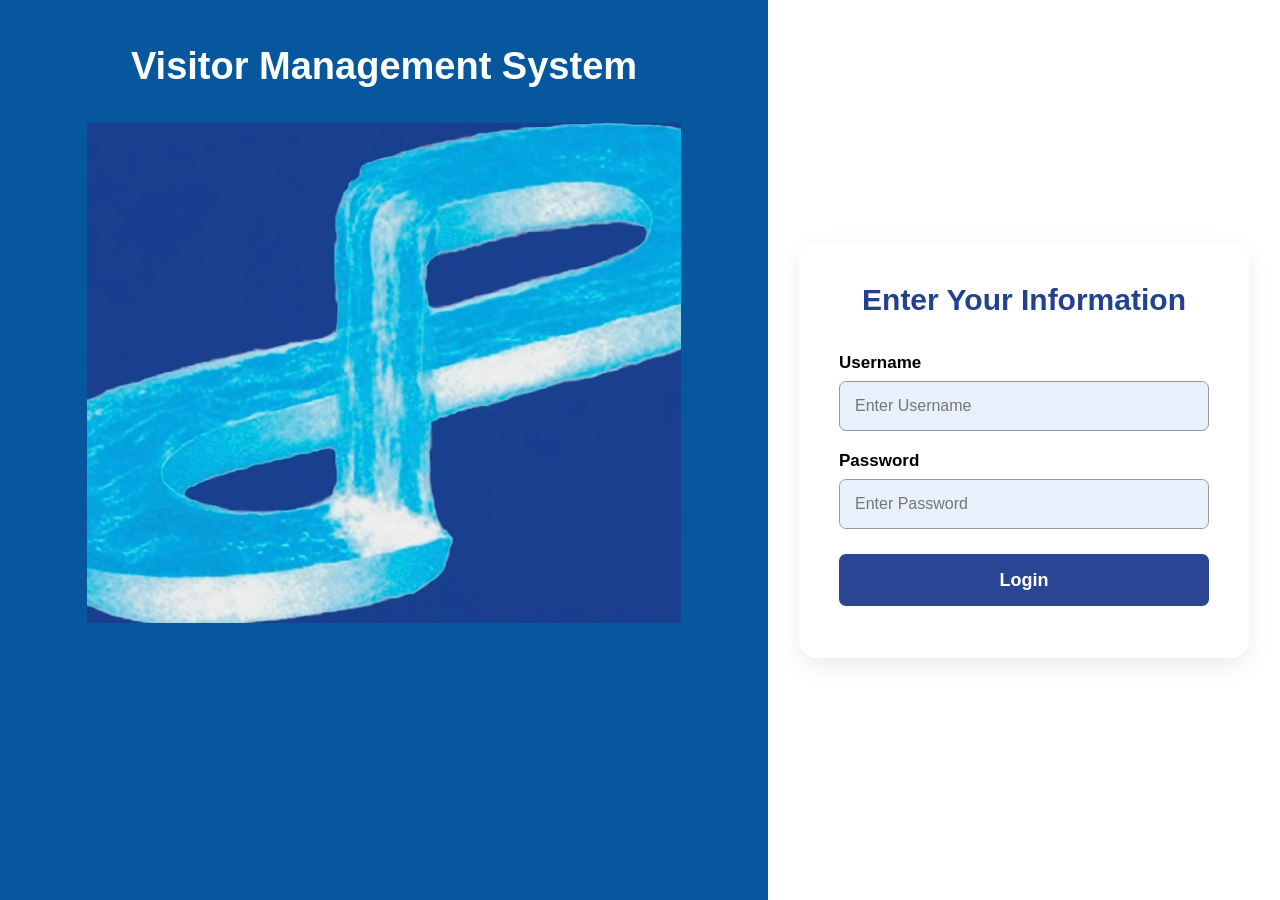
<file: index.html>
<!DOCTYPE html>
<html lang="en">

<head>

    <meta charset="UTF-8">

    <meta name="viewport" content="width=device-width, initial-scale=1.0">

    <title>VMS Login</title>

    <link rel="stylesheet" href="index.css">
   

</head>

<body>

<div class="container">

    <!-- Left Section -->
    <div class="left">

        <h1>Visitor Management System</h1>

        <img src="../images/IMG_E6766.JPG" alt="VMS Logo">
    
        </div>


    <!-- Right Section -->
    <div class="right">

        <div class="login-box">

            <h2>Enter Your Information</h2>


            <form id="loginForm">

                <label>Username</label>

                <input 
                    type="text"
                    id="username"
                    placeholder="Enter Username"
                    required
                >


                <label>Password</label>

                <input 
                    type="password"
                    id="password"
                    placeholder="Enter Password"
                    required
                >


                <button type="submit">
                    Login
                </button>


                <p id="loginMessage"></p>

            </form>

        </div>

    </div>

</div>

 <script src="index.js"></script>
</body>

</html>
</file>
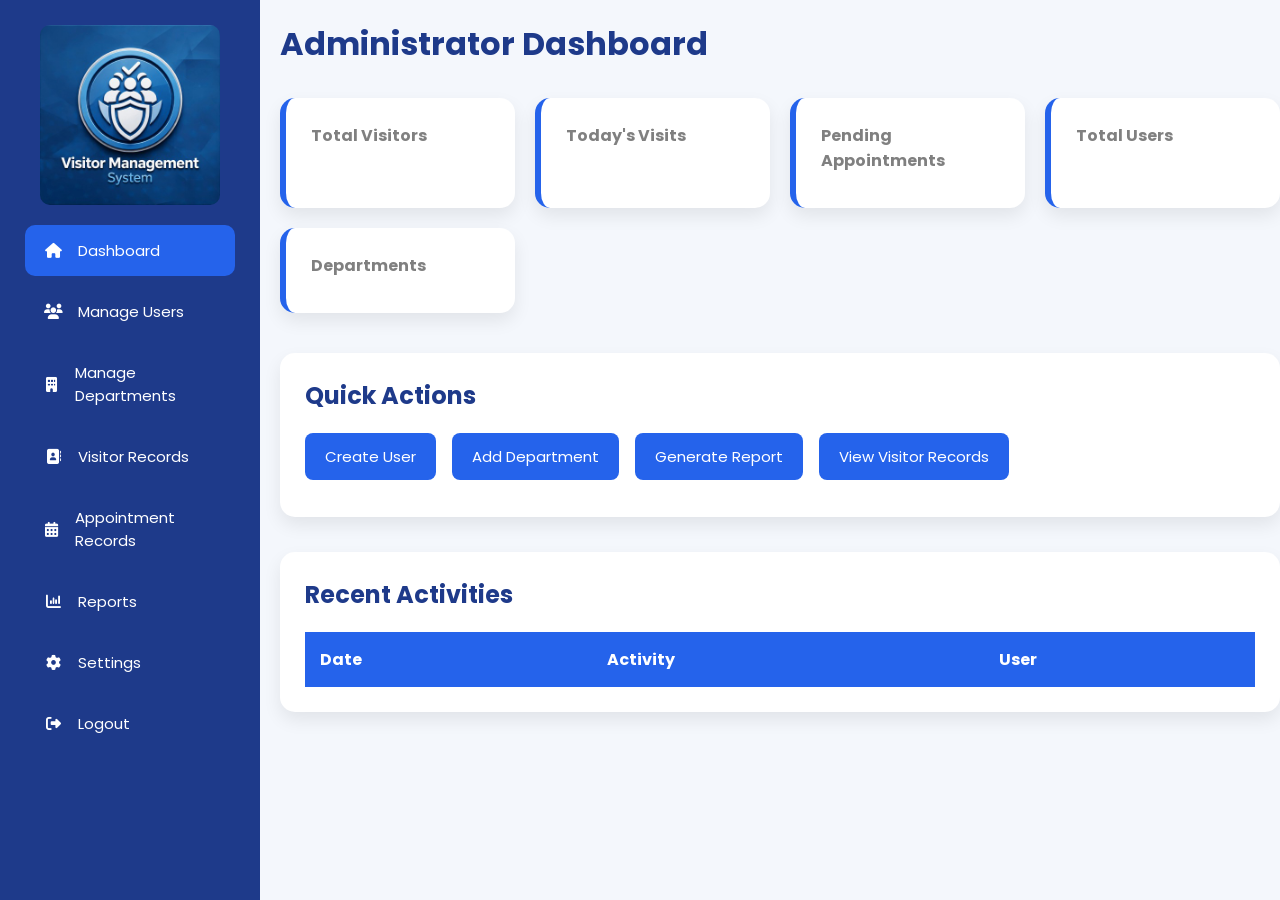
<file: admin.html>
<!DOCTYPE html>
<html lang="en">
<head>
    <meta charset="UTF-8">
    <meta name="viewport" content="width=device-width, initial-scale=1.0">
    <title>Administrator Dashboard</title>

    <link rel="stylesheet" href="admin.css">

    <link href="https://fonts.googleapis.com/css2?family=Poppins:wght@300;400;500;600;700&display=swap" rel="stylesheet">

    <link rel="stylesheet"
    href="https://cdnjs.cloudflare.com/ajax/libs/font-awesome/6.6.0/css/all.min.css">
</head>
<body>

<div class="container">

    <!-- Sidebar -->
    <aside class="sidebar">

        <div class="logo">
            <img src="109126.jpg" alt="VMS Logo">
        </div>

        <ul>

            <li class="active">
                <a href="#"><i class="fa-solid fa-house"></i> Dashboard</a>
            </li>

            <li>
                <a href="#"><i class="fa-solid fa-users"></i> Manage Users</a>
            </li>

            <li>
                <a href="#"><i class="fa-solid fa-building"></i> Manage Departments</a>
            </li>

            <li>
                <a href="#"><i class="fa-solid fa-address-book"></i> Visitor Records</a>
            </li>

            <li>
                <a href="#"><i class="fa-solid fa-calendar-days"></i> Appointment Records</a>
            </li>

            <li>
                <a href="#"><i class="fa-solid fa-chart-column"></i> Reports</a>
            </li>

            <li>
                <a href="#"><i class="fa-solid fa-gear"></i> Settings</a>
            </li>

            <li>
                <a href="login.html"><i class="fa-solid fa-right-from-bracket"></i> Logout</a>
            </li>

        </ul>

    </aside>

    <!-- Main Content -->
    <main class="content">

       <header>

            <h1>Administrator Dashboard</h1>

        </header>
        
        <!-- Cards -->

        <section class="cards">

            <div class="card">
                <h3>Total Visitors</h3>
                
            </div>

            <div class="card">
                <h3>Today's Visits</h3>
                
            </div>

            <div class="card">
                <h3>Pending Appointments</h3>
                
            </div>

            <div class="card">
                <h3>Total Users</h3>
                
            </div>

            <div class="card">
                <h3>Departments</h3>
                
            </div>

        </section>

        <!-- Quick Actions -->
        <section class="actions">

            <h2>Quick Actions</h2>

            <button>Create User</button>
            <button>Add Department</button>
            <button>Generate Report</button>
            <button>View Visitor Records</button>

        </section>

        <!-- Recent Activity -->
        <section class="table-section">

            <h2>Recent Activities</h2>

            <table>

                <thead>

                    <tr>
                        <th>Date</th>
                        <th>Activity</th>
                        <th>User</th>
                    </tr>

                </thead>

                

            </table>

        </section>

    </main>

</div>

</body>
</html>
</file>
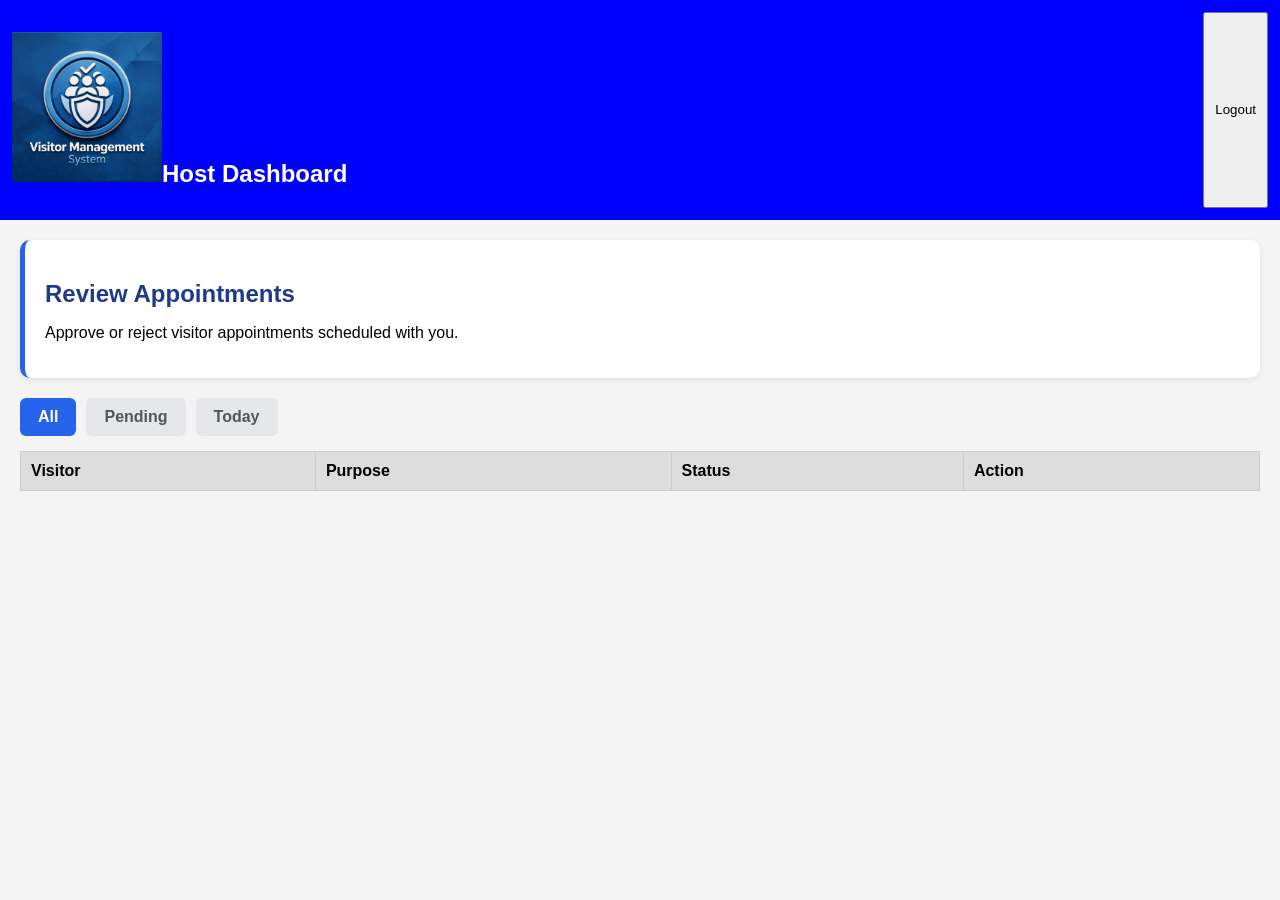
<file: Host.html>
<!DOCTYPE html>
<html lang="en">
<head>
    <meta charset="UTF-8">
    <meta name="viewport" content="width=device-width, initial-scale=1.0">
    <title>Host Dashboard</title>
    <link rel="stylesheet" href="Host.css">
</head>
<body>
    <header>
    <h2><img src="109126.jpg" alt="Visitor Logo" width="150" height="150">Host Dashboard</h2>
    <button onclick="logout(Login.html)">Logout</button>
</header>

<div class="container">
   <div class="welcome-card">
    <h2>Review Appointments</h2>
    <p>Approve or reject visitor appointments scheduled with you.</p>
   </div> 

   <div class="tabs">
            <div class="tab active" onclick="filterTable('all')">All</div>
            <div class="tab" onclick="filterTable('pending')">Pending</div>
            <div class="tab" onclick="filterTable('today')">Today</div>
        </div>

<table id="table">
<tr>
    <th>Visitor</th>
    <th>Purpose</th>
    <th>Status</th>
    <th>Action</th>
</tr>


</table>

</div>
</body>
</html>
</file>
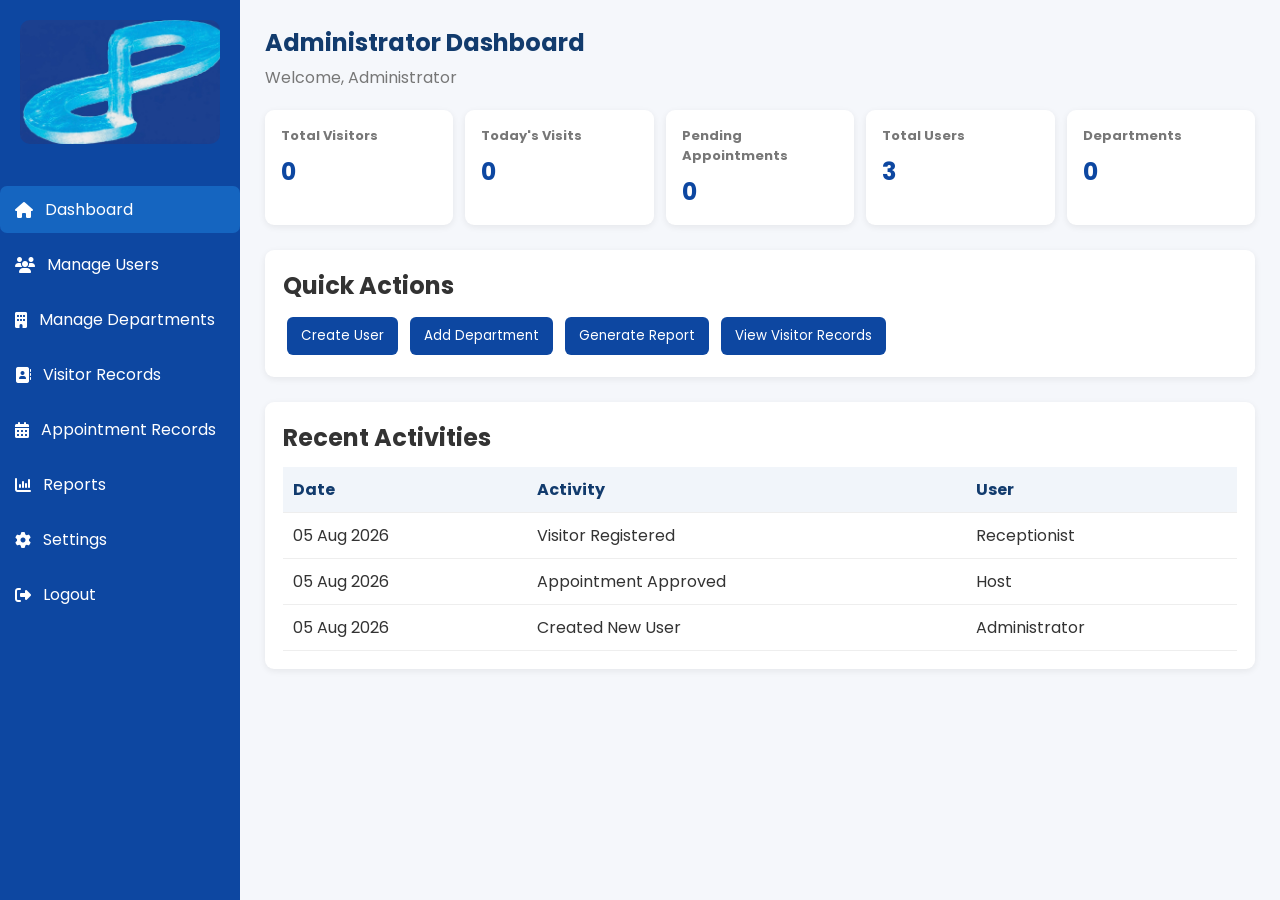
<file: html/admin.html>
<!DOCTYPE html>
<html lang="en">
<head>
    <meta charset="UTF-8">
    <meta name="viewport" content="width=device-width, initial-scale=1.0">
    <title>Administrator Dashboard</title>

    <link rel="stylesheet" href="../css/admin.css">
    <link href="https://fonts.googleapis.com/css2?family=Poppins:wght@300;400;500;600;700&display=swap" rel="stylesheet">
    <link rel="stylesheet" href="https://cdnjs.cloudflare.com/ajax/libs/font-awesome/6.6.0/css/all.min.css">
</head>

<body>

<div class="container">

    <aside class="sidebar">
        <div class="logo">
            <img src="../images/IMG_E6766.JPG" alt="VMS Logo" width="200px" height="150">
        </div>

        <ul>
            <li class="active"><a href="#" id="dashboardLink"><i class="fa-solid fa-house"></i>Dashboard</a></li>
            <li><a href="#" id="manageUsersLink"><i class="fa-solid fa-users"></i>Manage Users</a></li>
            <li><a href="#" id="manageDepartmentsLink"><i class="fa-solid fa-building"></i>Manage Departments</a></li>
            <li><a href="#" id="visitorRecordsLink"><i class="fa-solid fa-address-book"></i>Visitor Records</a></li>
            <li><a href="#" id="appointmentRecordsLink"><i class="fa-solid fa-calendar-days"></i>Appointment Records</a></li>
            <li><a href="#" id="reportsLink"><i class="fa-solid fa-chart-column"></i>Reports</a></li>
            <li><a href="#" id="settingsLink"><i class="fa-solid fa-gear"></i>Settings</a></li>
            <li><a href="../index.html" id="logoutLink"><i class="fa-solid fa-right-from-bracket"></i>Logout</a></li>
        </ul>
    </aside>

    <main class="content">

        <!-- Dashboard -->
        <section id="dashboardSection">
            <header>
                <h1>Administrator Dashboard</h1>
                <p>Welcome, Administrator</p>
            </header>

            <section class="cards">
                <div class="card"><h3>Total Visitors</h3><h2 id="totalVisitors">0</h2></div>
                <div class="card"><h3>Today's Visits</h3><h2 id="todayVisits">0</h2></div>
                <div class="card"><h3>Pending Appointments</h3><h2 id="pendingAppointments">0</h2></div>
                <div class="card"><h3>Total Users</h3><h2 id="totalUsers">0</h2></div>
                <div class="card"><h3>Departments</h3><h2 id="totalDepartments">0</h2></div>
            </section>

            <section class="actions">
                <h2>Quick Actions</h2>
                <button id="createUserBtn">Create User</button>
                <button id="addDepartmentBtn">Add Department</button>
                <button id="generateReportBtn">Generate Report</button>
                <button id="viewVisitorsBtn">View Visitor Records</button>
            </section>

            <section class="table-section">
                <h2>Recent Activities</h2>
                <table>
                    <thead>
                        <tr><th>Date</th><th>Activity</th><th>User</th></tr>
                    </thead>
                    <tbody id="activityTableBody">
                        <tr><td>05 Aug 2026</td><td>Visitor Registered</td><td>Receptionist</td></tr>
                        <tr><td>05 Aug 2026</td><td>Appointment Approved</td><td>Host</td></tr>
                        <tr><td>05 Aug 2026</td><td>Created New User</td><td>Administrator</td></tr>
                    </tbody>
                </table>
            </section>
        </section>

        
        <!-- Manage Users -->
<section id="manageUsersSection" class="page-section">

    <div class="page-header">
        <div>
            <h1>Manage Users</h1>
            <p>Create and manage system users.</p>
        </div>

        <button id="addUserBtn">
            <i class="fa-solid fa-user-plus"></i>
            Add User
        </button>
    </div>


    <!-- Create User Form -->
    <div id="userFormBox" class="form-box" style="display: none;">

        <h2>Create New User</h2>
        <p>Enter the user's information below.</p>

        <form id="userForm">

            <div class="form-row">

                <div class="form-group">
                    <label for="fullName">Full Name</label>
                    <input
                        type="text"
                        id="fullName"
                        placeholder="Enter full name"
                        required
                    >
                </div>

                <div class="form-group">
                    <label for="username">Username</label>
                    <input
                        type="text"
                        id="username"
                        placeholder="Enter username"
                        required
                    >
                </div>

            </div>


            <div class="form-row">

                <div class="form-group">
                    <label for="password">Password</label>
                    <input
                        type="password"
                        id="password"
                        placeholder="Enter password"
                        required
                    >
                </div>


                <div class="form-group">
                    <label for="role">Role</label>

                    <select id="role" required>
                        <option value="">Select role</option>
                        <option value="Administrator">Administrator</option>
                        <option value="Receptionist">Receptionist</option>
                        <option value="Host">Host</option>
                    </select>

                </div>

            </div>


            <div class="form-row">

                <div class="form-group">

                    <label for="department">
                        Department
                    </label>

                    <select id="department" required>

                        <option value="">
                            Select department
                        </option>

                    </select>

                </div>

            </div>


            <div class="form-buttons">

                <button type="submit" id="saveUserBtn">
                    <i class="fa-solid fa-check"></i>
                    Create User
                </button>

                <button type="button" id="cancelUserBtn">
                    Cancel
                </button>

            </div>

        </form>

    </div>


    <!-- Search Users -->
    <div class="search-box">

        <input
            type="text"
            id="userSearch"
            placeholder="Search users..."
        >

    </div>


    <!-- Users Table -->
    <div class="table-container">

        <table>

            <thead>

                <tr>
                    <th>Full Name</th>
                    <th>Username</th>
                    <th>Role</th>
                    <th>Department</th>
                    <th>Actions</th>
                </tr>

            </thead>

            <tbody id="userTableBody"></tbody>

        </table>

    </div>

</section>

        <!-- Manage Departments -->
        <section id="manageDepartmentsSection" class="page-section">
            <div class="page-header">
                <div>
                    <h1>Manage Departments</h1>
                    <p>Create and manage departments.</p>
                </div>
                <button id="newDepartmentBtn">Add Department</button>
            </div>

            <div class="search-box">
                <input type="text" id="departmentSearch" placeholder="Search departments...">
            </div>

            <div class="table-container">
                <table>
                    <thead>
                        <tr><th>Department</th><th>Actions</th></tr>
                    </thead>
                    <tbody id="departmentTableBody"></tbody>
                </table>
            </div>
        </section>

        <!-- Visitor Records -->
        <section id="visitorRecordsSection" class="page-section">
            <h1>Visitor Records</h1>
            <p>View registered visitors.</p>

            <div class="search-box">
                <input type="text" id="visitorSearch" placeholder="Search visitor...">
            </div>

            <div class="table-container">
                <table>
                    <thead>
                        <tr><th>Name</th><th>Phone</th><th>Email</th><th>Gender</th><th>Date</th><th>Status</th></tr>
                    </thead>
                    <tbody id="visitorTableBody"></tbody>
                </table>
            </div>
        </section>

        <!-- Appointment Records -->
        <section id="appointmentRecordsSection" class="page-section">
            <h1>Appointment Records</h1>
            <p>View visitor appointments.</p>

            <div class="search-box">
                <input type="text" id="appointmentSearch" placeholder="Search appointments...">
            </div>

            <div class="table-container">
                <table>
                    <thead>
                        <tr><th>Visitor</th><th>Host</th><th>Purpose</th><th>Date</th><th>Time</th><th>Status</th></tr>
                    </thead>
                    <tbody id="appointmentTableBody"></tbody>
                </table>
            </div>
        </section>

        <!-- Reports  section-->
        <section id="reportsSection" class="page-section">
            <h1>Reports</h1>
            <p>Generate system reports.</p>

            <div class="report-cards">
                <div class="report-card">
                    <h3>Visitor Report</h3>
                    <p>Generate visitor report.</p>
                    <button id="visitorReportBtn">Generate</button>
                </div>

                <div class="report-card">
                    <h3>Appointment Report</h3>
                    <p>Generate appointment report.</p>
                    <button id="appointmentReportBtn">Generate</button>
                </div>

                <div class="report-card">
                    <h3>User Report</h3>
                    <p>Generate user report.</p>
                    <button id="userReportBtn">Generate</button>
                </div>
            </div>
        </section>

        <!-- Settings part -->
        <section id="settingsSection" class="page-section">
            <h1>Settings</h1>
            <p>Manage system settings.</p>

            <div class="settings-box">
                <label>System Name</label>
                <input type="text" id="systemName" value="Visitor Management System">

                <label>Administrator Name</label>
                <input type="text" id="adminName" value="Administrator">

                <button id="saveSettingsBtn">Save Settings</button>
            </div>
        </section>

    </main>
</div>

<script src="../java script/admin.js"></script>

</body>
</html>
</file>
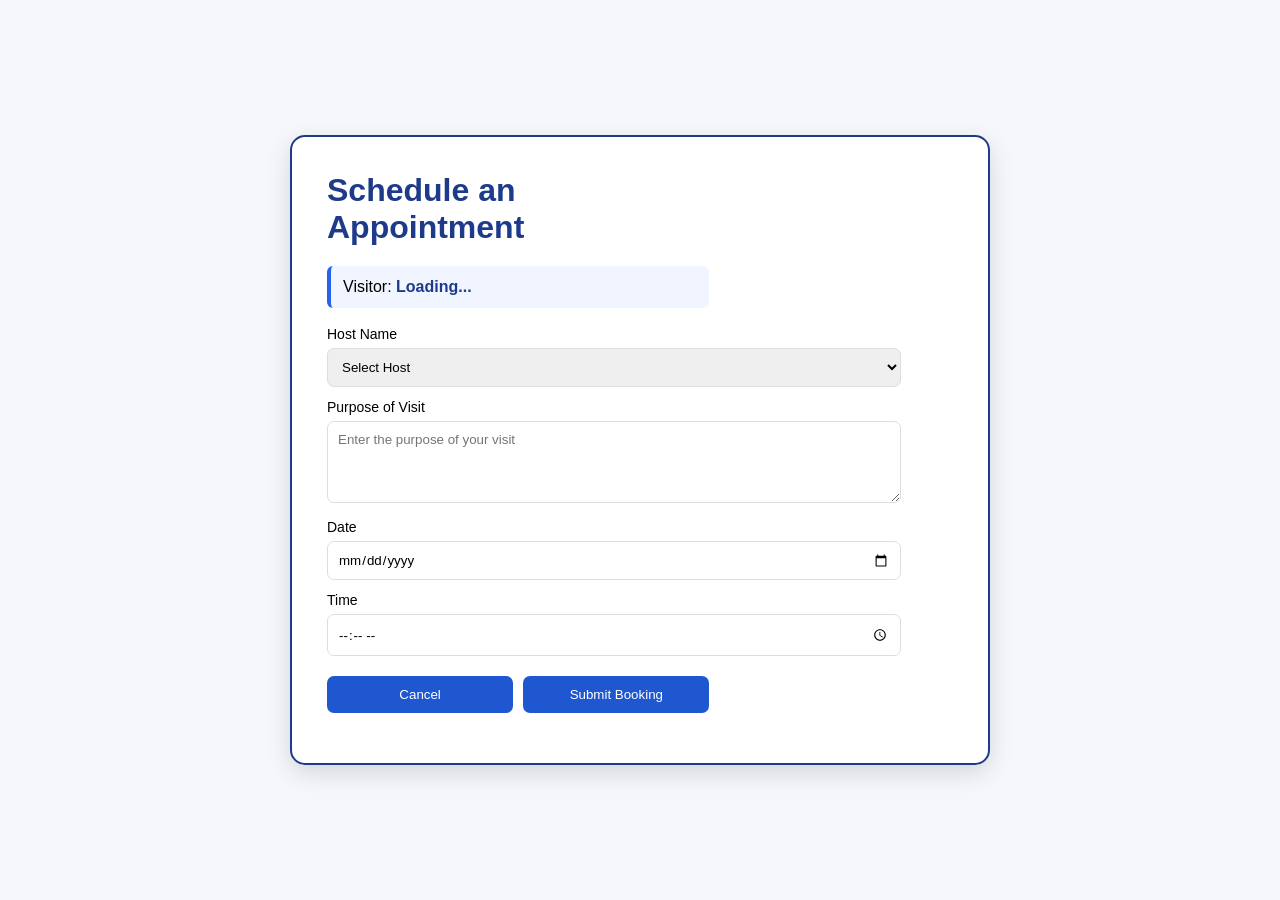
<file: html/appointment booking.html>
<!DOCTYPE html>
<html lang="en">

<head>
    <meta charset="UTF-8">
    <meta name="viewport" content="width=device-width, initial-scale=1.0">

    <title>Appointment Booking Form</title>

    <link rel="stylesheet" href="../css/Booking.Css">
</head>

<body>

<div class="appointment-form">



    <!-- righ side -->
    <div class="form">

        <h1>Schedule an Appointment</h1>

        <!-- visitors information-->
        <div id="visitorInfo">
            <p>
                Visitor:
                <strong id="visitorName">Loading...</strong>
            </p>
        </div>


        <form id="appointmentForm">

            <!-- HOST -->
            <label for="host">Host Name</label>

            <select id="host" required>

                <option value="">
                    Select Host
                </option>

            </select>


            <!--purpose--> 
            <label for="purpose">
                Purpose of Visit
            </label>

            <textarea
                id="purpose"
                placeholder="Enter the purpose of your visit"
                rows="4"
                required
            ></textarea>


            <!-- date -->
            <label for="appointmentDate">
                Date
            </label>

            <input
                type="date"
                id="appointmentDate"
                required
            >


            <!-- time -->
            <label for="appointmentTime">
                Time
            </label>

            <input
                type="time"
                id="appointmentTime"
                required>
            

            <!-- buttons-->
            <div class="buttons">

                <button type="button" id="cancel">
                    Cancel
                </button>

                <button type="submit" id="submit">
                    Submit Booking
                </button>

            </div>

        </form>


        <p id="message"></p>

    </div>

</div>

</body>
</html>
</file>
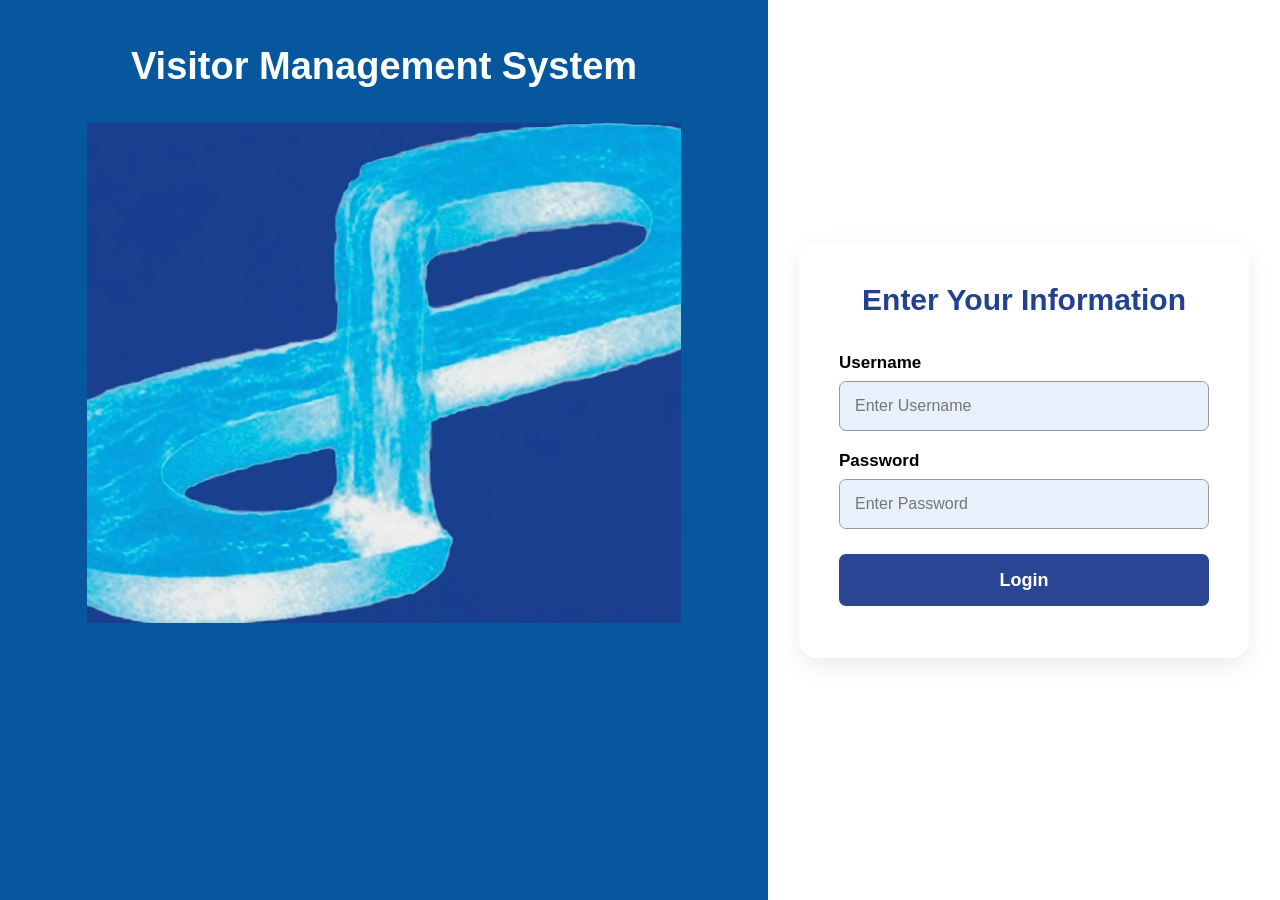
<file: html/Host.html>
<!DOCTYPE html>
<html lang="en">

<head>
    <meta charset="UTF-8">
    <meta name="viewport" content="width=device-width, initial-scale=1.0">

    <title>Host Dashboard</title>

    <link rel="stylesheet" href="../css/Host.css">
</head>

<body>

<div class="dashboard">

    <!-- ================= SIDEBAR ================= -->
    <aside class="sidebar">

        <div class="logo">
            <img
                src="../images/IMG_E6766.JPG"
                alt="VMS Logo"
            >
        </div>

        <nav>

            <button onclick="showSection('all')">
                Dashboard
            </button>

            <button onclick="showSection('pending')">
                Pending Appointments
            </button>

            <button onclick="showSection('approved')">
                Approved Appointments
            </button>

            <button onclick="showSection('rescheduled')">
                Rescheduled Appointments
            </button>

            <button onclick="showSection('current')">
                Current Visitors
            </button>

            <button onclick="showSection('completed')">
                Completed Visits
            </button>

        </nav>

        <button class="logout" onclick="logout()">
            Logout
        </button>

    </aside>


    <!-- ================= MAIN CONTENT ================= -->
    <main class="main">

        <!-- HEADER -->
        <header class="topbar">

            <div>
                <h1>Host Dashboard</h1>

                <p>
                    View and manage your visitor appointments.
                </p>
            </div>

        </header>


        <!-- ================= CARDS ================= -->
        <section class="cards">

            <div class="card">
                <h3>Pending</h3>
                <p id="pendingCount">0</p>
            </div>

            <div class="card">
                <h3>Approved</h3>
                <p id="approvedCount">0</p>
            </div>

            <div class="card">
                <h3>Current Visitors</h3>
                <p id="currentCount">0</p>
            </div>

            <div class="card">
                <h3>Completed</h3>
                <p id="completedCount">0</p>
            </div>

        </section>


        <!-- ================= APPOINTMENT TABLE ================= -->

        <section class="appointment-section">

            <div class="section-header">

                <h2 id="tableTitle">
                    All Appointments
                </h2>

            </div>


            <div class="table-container">

                <table class="appointment-table">

                    <thead>

                        <tr>

                            <th>Visitor</th>

                            <th>Purpose</th>

                            <th>Date</th>

                            <th>Time</th>

                            <th>Status</th>

                            <th>Action</th>

                        </tr>

                    </thead>


                    <tbody id="appointmentTableBody">

                        <!-- JavaScript loads appointments here -->

                    </tbody>

                </table>

            </div>


            <p
                id="noAppointments"
                class="no-appointments"
            >
                No appointments found.
            </p>

        </section>

    </main>

</div>


<script src="../java script/host.js"></script>

</body>

</html>
</file>
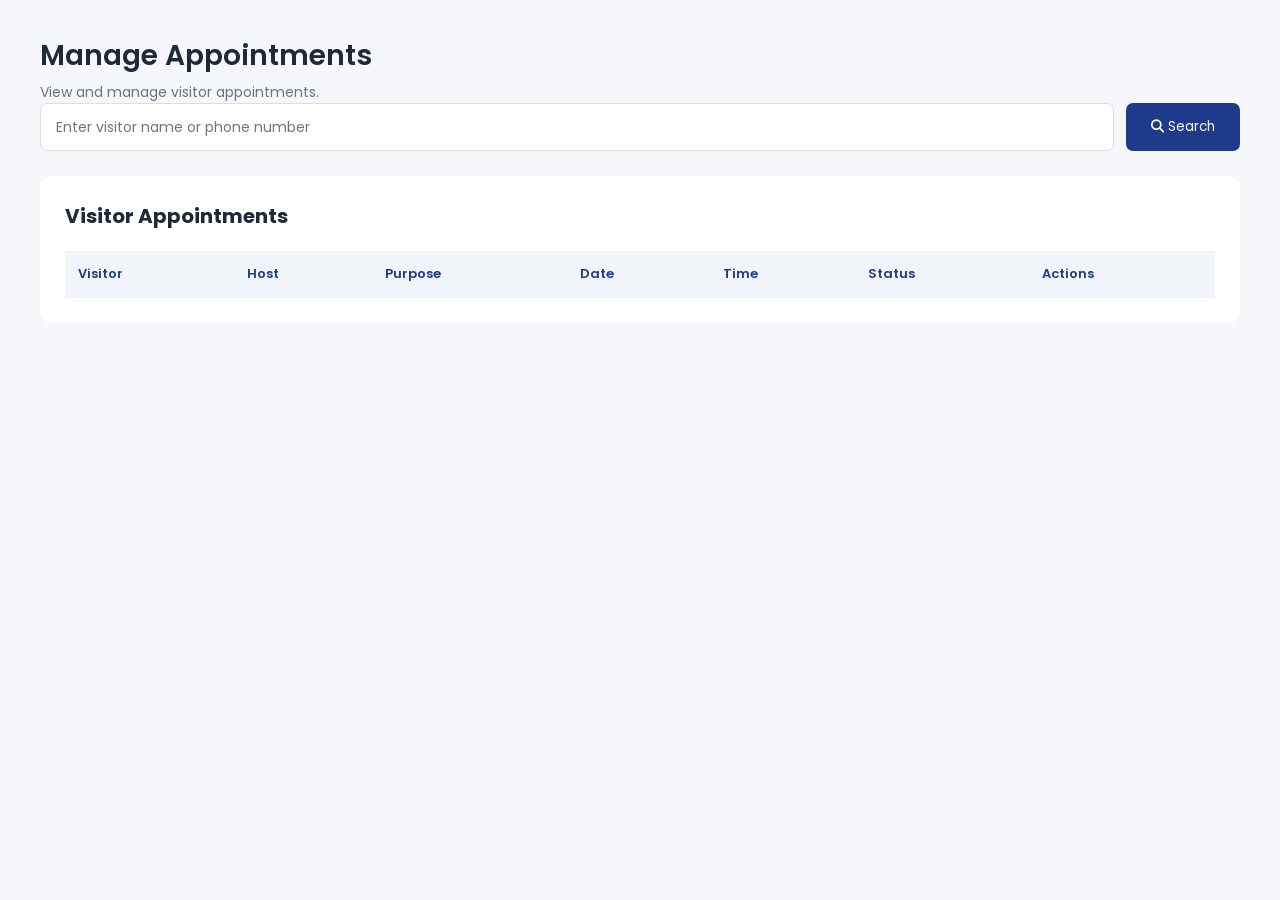
<file: html/manage appointment.html>
<!DOCTYPE html>
<html lang="en">

<head>
    <meta charset="UTF-8">
    <meta name="viewport" content="width=device-width, initial-scale=1.0">

    <title>Manage Appointments</title>

    
    <link rel="stylesheet" href="https://fonts.googleapis.com/css2?family=Poppins:wght@300;400;500;600&display=swap">
    <link rel="stylesheet" href="https://cdnjs.cloudflare.com/ajax/libs/font-awesome/6.6.0/css/all.min.css">
    <link rel="stylesheet" href="../css/manage appointment.css">
    
</head>


<body>

    <main class="content">

        <!-- header-->
        <header class="page-header">

            <h1>Manage Appointments</h1>

            <p>
                View and manage visitor appointments.
            </p>

            <!-- search bar-->
            <div class="search-box">

                <input
                    type="text"
                    id="appointmentSearch"
                    placeholder="Enter visitor name or phone number">
                
                <button id="searchBtn">
                    <i class="fa-solid fa-magnifying-glass"></i>
                    Search
                </button>
            </div>

        </header>


        <!-- appointment section -->
        <section class="appointment-section">

            <h2>Visitor Appointments</h2>

            <div class="table-container">

                <table>

                    <thead>
                        <tr>
                            <th>Visitor</th>
                            <th>Host</th>
                            <th>Purpose</th>
                            <th>Date</th>
                            <th>Time</th>
                            <th>Status</th>
                            <th>Actions</th>
                        </tr>
                    </thead>

                    <tbody id="appointmentTableBody">
                        
                    </tbody>

                </table>

            </div>


            <!--feedback massage--->
            <p id="noAppointments" class="no-appointments">
                No appointments found.
            </p>

        </section>

    </main>

    <script src="../java script/manage appointment.js"></script>

</body>

</html>
</file>
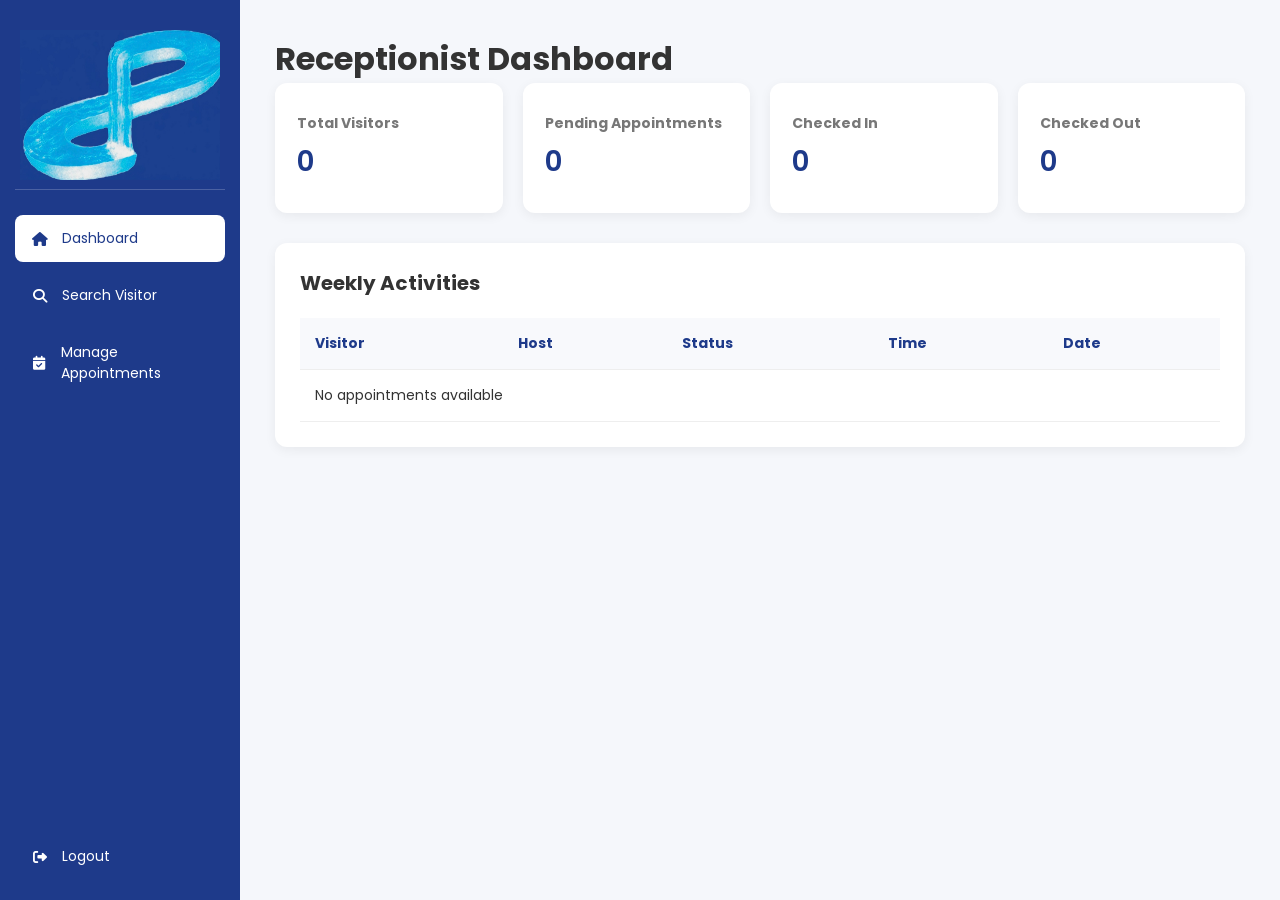
<file: html/receptionist.html>
<!DOCTYPE html>
<html lang="en">

<head>
    <meta charset="UTF-8">
    <meta name="viewport" content="width=device-width, initial-scale=1.0">

    <title>Receptionist Dashboard</title>

    <link href="https://fonts.googleapis.com/css2?family=Poppins:wght@300;400;500;600&display=swap" rel="stylesheet">

    <link rel="stylesheet"
          href="https://cdnjs.cloudflare.com/ajax/libs/font-awesome/6.6.0/css/all.min.css">

    <link rel="stylesheet" href="../css/receptionist.css">
</head>

<body>



<!-- sidebar -->
<aside class="sidebar">

    <div class="logo">
       <img src="../images/IMG_E6766.JPG" alt="vms logo" width="200px" height="150px">
    </div>

    <nav class="sidebar-nav">

        <div class="nav-btn active" onclick="loadPage()"><i class="fa-solid fa-house"></i><span>Dashboard</span>
        </div>

        <div class="nav-btn"onclick="loadPage('search.html', this)"><i class="fa-solid fa-magnifying-glass"></i><span>Search Visitor</span>
        </div>

        <div class="nav-btn"onclick="loadPage('manage appointment.html', this)"><i class="fa-solid fa-calendar-check"></i><span>Manage Appointments</span>
        </div>

    </nav>

    <button class="logout-btn" onclick="logout()"><i class="fa-solid fa-right-from-bracket"></i><span>Logout</span>
    </button>

</aside>

    <!-- main content-->

    <main class="main-content">
        <div id="pageContent">

        

         <h1>Receptionist Dashboard</h1>


        <!-- cards-->

        <div class="stats-container">

            <div class="stat-card">
                <div>
                    <h3>Total Visitors</h3>
                    <p id="totalVisitors">0</p>
                </div>
            </div>


            <div class="stat-card">
                <div>
                    <h3>Pending Appointments</h3>
                    <p id="pendingAppointments">0</p>
                </div>
            </div>


            <div class="stat-card">
                <div>
                    <h3>Checked In</h3>
                    <p id="checkedIn">0</p>
                </div>
            </div>


            <div class="stat-card">
                <div>
                    <h3>Checked Out</h3>
                    <p id="checkedOut">0</p>
                </div>

            </div>

        </div>


        <!-- weekly activities-->

        <section class="activities">

            <h2>Weekly Activities</h2>

            <div class="table-container">

                <table>

                    <thead>
                        <tr>
                            <th>Visitor</th>
                            <th>Host</th>
                            <th>Status</th>
                            <th>Time</th>
                            <th>Date</th>
                        </tr>
                    </thead>

                    <tbody id="activityTable">

                        <tr>
                            <td colspan="5">
                                No activities available
                            </td>
                        </tr>

                    </tbody>

                </table>

            </div>

        </section> 
        </div>
    </main>


    
  <script src="../java script/receptionist.js"></script>
<script src="../java script/search.js"></script>
<script src="../java script/registration.js"></script>
<script src="../java script/booking.js"></script>
<script src="../java script/manage appointment.js"></script>


</body>
</html>
</file>
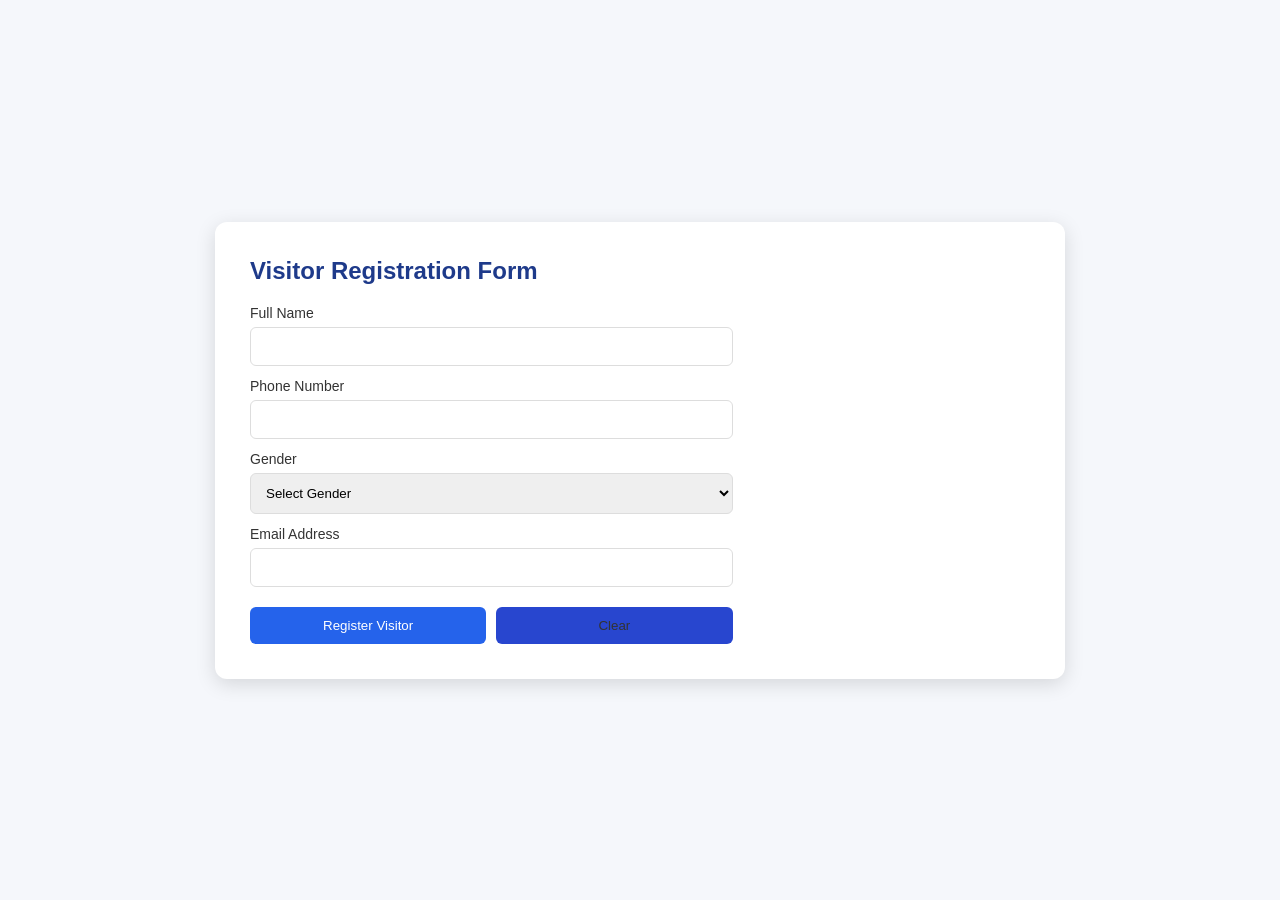
<file: html/Registration.html>
<!DOCTYPE html>
<html lang="en">

<head>
    <meta charset="UTF-8">
    <meta http-equiv="X-UA-Compatible" content="IE=edge">
    <meta name="viewport" content="width=device-width, initial-scale=1.0">

    <title>Visitor Registration</title>

    <link rel="stylesheet" href="../css/Reg.css">
</head>

<body>

    <div class="main-container">

    


        <!-- RIGHT SIDE -->
        <div class="right-side">

            <form id="VisitorForm">

                <h2>Visitor Registration Form</h2>

                <label for="fullname">
                    Full Name
                </label>

                <input
                    type="text"
                    id="fullname"
                    name="fullname"
                    required
                >


                <label for="phone">
                    Phone Number
                </label>

                <input
                    type="text"
                    id="phone"
                    name="phone"
                    required
                >


                <label for="gender">
                    Gender
                </label>

                <select
                    id="gender"
                    name="gender"
                    required
                >
                    <option value="">
                        Select Gender
                    </option>

                    <option value="Male">
                        Male
                    </option>

                    <option value="Female">
                        Female
                    </option>

                    <option value="Other">
                        Other
                    </option>
                </select>


                <label for="email">
                    Email Address
                </label>

                <input
                    type="email"
                    id="email"
                    name="email"
                    required
                >


                <div class="buttons">

                    <button type="submit">
                        Register Visitor
                    </button>

                    <button type="reset">
                        Clear
                    </button>

                </div>

            </form>

        </div>

    </div>

    <script src="../java script/registration.js"></script>

</body>

</html>
</file>
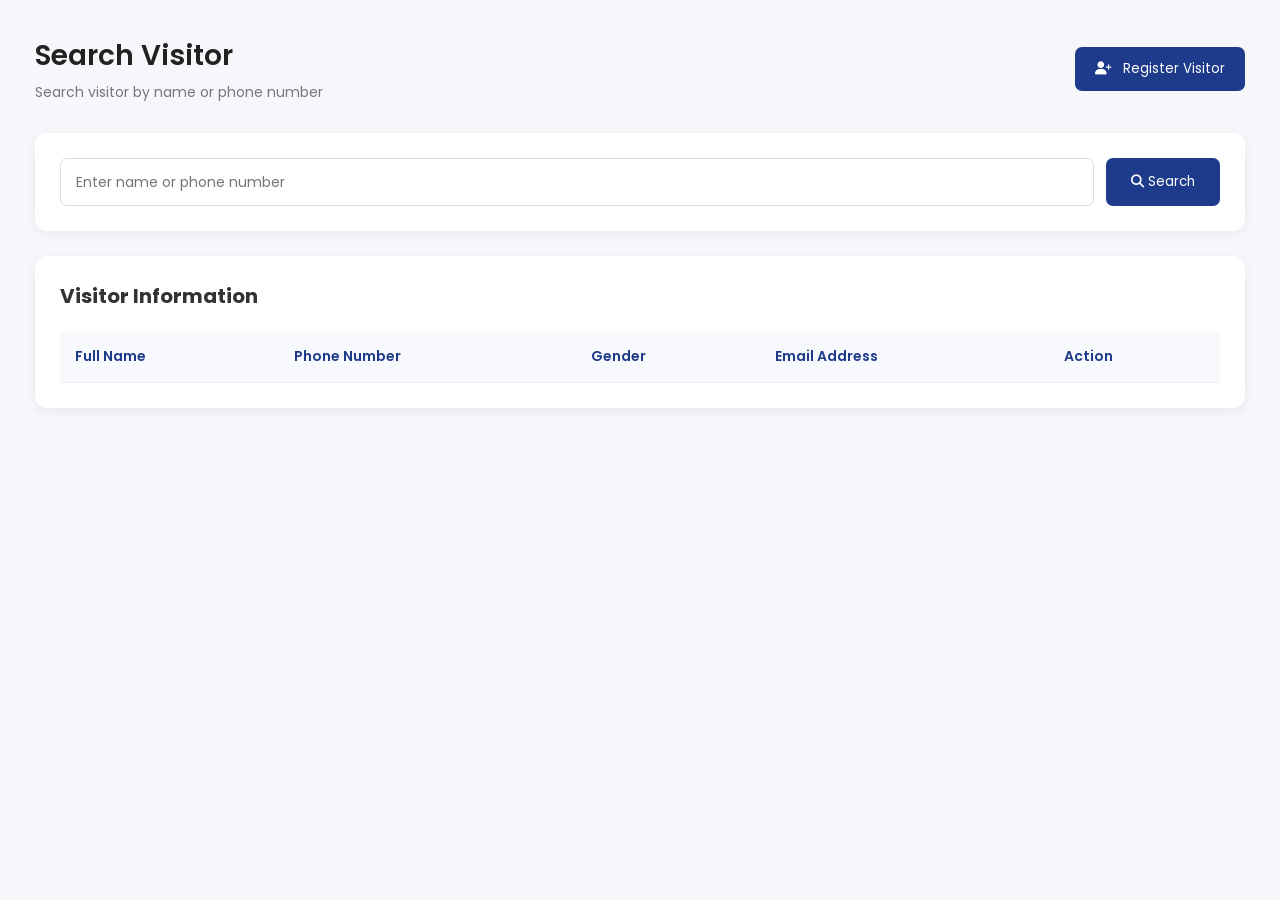
<file: html/search.html>
<!DOCTYPE html>
<html lang="en">
<head>
    <meta charset="UTF-8">
    <meta name="viewport" content="width=device-width, initial-scale=1.0">

    <title>Search Visitor</title>


    <link href="https://fonts.googleapis.com/css2?family=Poppins:wght@300;400;500;600&display=swap" rel="stylesheet">


    <link rel="stylesheet"
          href="https://cdnjs.cloudflare.com/ajax/libs/font-awesome/6.6.0/css/all.min.css">

    <link rel="stylesheet" href="../css/search.css">
</head>

<body>

    <main class="search-page">

        <!-- page header -->
        <div class="page-header">

            <div>
                <h1>Search Visitor</h1>
                <p>Search visitor by name or phone number</p>
            </div>

            <button type="button" class="register-btn" onclick="loadPage('Registration.html', null)">
                <i class="fa-solid fa-user-plus"></i>
                Register Visitor
            </button>

        </div>


        <!--search  -->
        <section class="search-section">

            <div class="search-box">

                <input
                    type="text"
                    id="visitorSearch"
                    placeholder="Enter name or phone number">
                

                <button id="searchBtn">
                    <i class="fa-solid fa-magnifying-glass"></i>
                    Search
                </button>

            </div>

        </section>


        <!-- visitor information -->
        <section class="visitor-section">

            <h2>Visitor Information</h2>

            <div class="table-container">

                <table>

                    <thead>
                        <tr>
                            <th>Full Name</th>
                            <th>Phone Number</th>
                            <th>Gender</th>
                            <th>Email Address</th>
                            <th>Action</th>
                        </tr>
                    </thead>

                    <tbody id="visitorTable">

                    </tbody>

                </table>

            </div>

            <div id="noResult" class="no-result">
                No visitor found.
            </div>

        </section>

    </main>

    

</body>
</html>
</file>
<file: index.css>
* {
    margin: 0;
    padding: 0;
    box-sizing: border-box;
}

body {
    font-family: Arial, sans-serif;
    background: white;
}

.container {
    display: flex;
    width: 100%;
    min-height: 100vh;
}

/* LEFT SIDE */
.left {
    width: 60%;
    background: #07579f;
    display: flex;
    flex-direction: column;
    align-items: center;
    padding: 45px 35px;
}

.left h1 {
    color: white;
    font-size: 38px;
    margin-bottom: 35px;
    text-align: center;
}

.left img {
    width: 85%;
    height: 500px;
    object-fit: cover;
}


/* RIGHT SIDE */
.right {
    width: 40%;
    display: flex;
    justify-content: center;
    align-items: center;
    padding: 30px;
}

.login-box {
    width: 100%;
    max-width: 450px;
    padding: 40px;
    border-radius: 18px;
    background: white;
    box-shadow: 0 8px 25px rgba(0, 0, 0, 0.08);
}

.login-box h2 {
    color: #23428d;
    font-size: 30px;
    text-align: center;
    line-height: 1.2;
    margin-bottom: 35px;
}


/* FORM */
#loginForm {
    display: flex;
    flex-direction: column;
}

#loginForm label {
    font-size: 17px;
    font-weight: 600;
    margin-bottom: 8px;
}

#loginForm input {
    height: 50px;
    padding: 0 15px;
    margin-bottom: 20px;

    font-size: 16px;

    background: #e8f0fc;
    border: 1px solid #999;
    border-radius: 7px;
    outline: none;
}

#loginForm input:focus {
    border-color: #294594;
}


/* BUTTON */
#loginForm button {
    height: 52px;
    margin-top: 5px;

    background: #294594;
    color: white;

    border: none;
    border-radius: 7px;

    font-size: 18px;
    font-weight: 600;

    cursor: pointer;
}

#loginForm button:hover {
    background: #1d367c;
}


/* MESSAGE */
#loginMessage {
    text-align: center;
    margin-top: 12px;
}


/* RESPONSIVE */
@media (max-width: 900px) {

    .container {
        flex-direction: column;
    }

    .left,
    .right {
        width: 100%;
    }

    .left {
        padding: 35px 20px;
    }

    .left h1 {
        font-size: 30px;
    }

    .left img {
        width: 80%;
        height: 300px;
    }

    .right {
        padding: 30px 20px;
    }
}
</file>
<file: admin.css>
/* GOOGLE FONT & RESET */

*{
    margin: 0;
    padding: 0;
    box-sizing: border-box;
    font-family: "Poppins", sans-serif;
}

body{
    background: #f4f7fc;
}

/*container */

.container{
    display: flex;
    min-height: 100vh;
}
/*sidebar */

.sidebar{
    width: 260px;
    background: #1E3A8A;
    color: white;
    padding: 25px;
    position: fixed;
    left: 0;
    top: 0;
    height: 100vh;
}

.logo img{
    width: 180%;
    height: auto;
    display: block;
    max-width: 180px;
    margin: 0 auto 20px;
    border-radius: 10px;
    object-fit: contain;

}


/* Sidebar Menu */

.sidebar ul{
    list-style: none;
}

.sidebar ul li{
    margin: 10px 0;
}

.sidebar ul li a{
    display: flex;
    align-items: center;
    gap: 15px;
    text-decoration: none;
    color: white;
    padding: 14px 18px;
    border-radius: 10px;
    transition: 0.3s;
    font-size: 15px;
}

.sidebar ul li a:hover{
    background: #2563EB;
}

.sidebar ul li.active a{
    background: #2563EB;
}

.sidebar ul li i{
    width: 20px;
    text-align: center;
}

/*main container*/
.content{
    margin-left: 260px;
    width: calc(100% - 260px);
    padding: 20px;
}


/* Header */

header{
    display: flex;
    justify-content: space-between;
    align-items: center;
    margin-bottom: 30px;
    color: #1E3A8A;
}



.profile{
    background: white;
    padding: 12px 20px;
    border-radius: 10px;
    box-shadow: 0 5px 15px rgba(0,0,0,.08);
    font-weight: 500;
}
.content{
    margin-left: 260px;
    width: calc(100% - 260px);
    padding-inline-end: 0%;
}
   /*cards*/

.cards{
    display: grid;
    grid-template-columns: repeat(auto-fit,minmax(220px,1fr));
    gap: 20px;
    margin-bottom: 40px;
}

.card{
    background: white;
    padding: 25px;
    border-radius: 15px;
    box-shadow: 0 8px 18px rgba(0,0,0,.08);
    transition: .3s;
    border-left: 6px solid #2563EB;
}

.card:hover{
    transform: translateY(-5px);
}

.card h3{
    color: gray;
    font-size: 16px;
    margin-bottom: 10px;
}

.card h2{
    color: #2563EB;
    font-size: 34px;
}

/* quick action */

.actions{
    background: white;
    padding: 25px;
    border-radius: 15px;
    margin-bottom: 35px;
    box-shadow: 0 8px 18px rgba(0,0,0,.08);
}

.actions h2{
    color: #1E3A8A;
    margin-bottom: 20px;
}

.actions button{
    padding: 12px 20px;
    border: none;
    border-radius: 8px;
    background: #2563EB;
    color: white;
    cursor: pointer;
    margin-right: 12px;
    margin-bottom: 12px;
    transition: .3s;
    font-size: 15px;
}

.actions button:hover{
    background: #1E40AF;
}

/* TABLE */

.table-section{
    background: white;
    padding: 25px;
    border-radius: 15px;
    box-shadow: 0 8px 18px rgba(0,0,0,.08);
}

.table-section h2{
    color: #1E3A8A;
    margin-bottom: 20px;
}

table{
    width: 100%;
    border-collapse: collapse;
}

thead{
    background: #2563EB;
    color: white;
}

thead th{
    padding: 15px;
    text-align: left;
}

tbody td{
    padding: 15px;
    border-bottom: 1px solid #ddd;
}

tbody tr:nth-child(even){
    background: #f8f9fa;
}

tbody tr:hover{
    background: #e8f0ff;
}

/*RESPONSIVE DESIGN */

@media(max-width:992px){

    .sidebar{
        width: 220px;
    }

    .content{
        margin-left: 220px;
        width: calc(100% - 220px);
    }

}

@media(max-width:768px){

    .container{
        flex-direction: column;
    }

    .sidebar{
        position: relative;
        width: 100%;
        height: auto;
    }

    .content{
        margin-left: 0;
        width: 100%;
        padding: 20px;
    

    .cards{
        grid-template-columns: 1fr;
    }

    table{
        display: block;
        overflow-x: auto;
    }

    .actions button{
        width: 100%;
    }
}
}
</file>
<file: Host.css>
body{
            font-family: Arial;
            background:#f4f4f4;
            margin:0;
        }

        header{
            background:blue;
            color:white;
            padding: 12px;
            display:flex;
            justify-content:space-between;
        }

        .container{
            padding:20px;
        }

        .welcome-card {
        background: #fff;
        border-radius: 10px;
        padding: 20px;
        margin-bottom: 20px;
        box-shadow: 0 2px 6px rgba(0,0,0,0.08);
        border-left: 5px solid #2563eb;
    }

   .welcome-card h2 { 
    color: #1e3a8a; 
    margin-bottom: 5px; 
}

   .tabs { 
    display: flex; 
    gap: 10px; 
    margin-bottom: 15px; 
}

   .tab {
        padding: 10px 18px;
        background: #e5e7eb;
        border-radius: 6px;
        cursor: pointer;
        font-weight: 600;
        color: #555;
    }
   .tab.active { 
    background: #2563eb; 
    color: #fff; 
}

        table{
            width:100%;
            border-collapse:collapse;
            background:white;
        }

        th,td{
            border:1px solid #ccc;
            padding:10px;
            text-align:left;
        }

        th{
            background:#ddd;
        }

        button{
            padding:5px 10px;
            cursor:pointer;
        }

        .approve{
            background:green;
            color:white;
        }

        .reject{
            background:red;
            color:white;
        }
</file>
<file: css/admin.css>
* {
    margin: 0;
    padding: 0;
    box-sizing: border-box;
    font-family: "Poppins", sans-serif;
}

body {
    background: #f5f7fb;
    color: #333;
}

.container {
    display: flex;
    min-height: 100vh;
}

/* sidebar */
.sidebar {
    position: fixed;
    width: 240px;
    height: 100vh;
    background: #0d47a1;
    color: white;
    padding: 20px 0;
    overflow-y: auto;
}

.logo {
    text-align: center;
    margin-bottom: 35px;
}

.logo img {
    width: 200px;
    height: auto;
    border-radius: 10px;
}

.sidebar ul {
    list-style: none;
}

.sidebar li {
    margin: 8px 0;
}

.sidebar a {
    display: flex;
    align-items: center;
    gap: 12px;
    padding: 11px 15px;
    color: white;
    text-decoration: none;
    border-radius: 7px;
}

.sidebar a:hover,
.sidebar li.active a {
    background: #1565c0;
}

/* content */
.content {
    margin-left: 240px;
    width: calc(100% - 240px);
    padding: 25px;
}

header {
    margin-bottom: 20px;
}

h1,
.page-section h1 {
    color: #123b6d;
    margin-bottom: 5px;
}

header p,
.page-section > p {
    color: #777;
}

/* dashbaord cards */
.cards {
    display: grid;
    grid-template-columns: repeat(5, 1fr);
    gap: 12px;
    margin-bottom: 25px;
}

.card,
.actions,
.table-section,
.table-container,
.report-card,
.settings-box,
.form-box {
    background: white;
    border-radius: 9px;
    box-shadow: 0 2px 7px #00000012;
}

.card {
    padding: 16px;
}

.card h3 {
    font-size: 13px;
    color: #777;
}

.card h2 {
    margin-top: 8px;
    color: #0d47a1;
}

/* buttuns */
button {
    border: 0;
    padding: 9px 14px;
    border-radius: 6px;
    background: #0d47a1;
    color: white;
    cursor: pointer;
    margin: 4px;
}

button:hover {
    background: #1565c0;
}

/* quick action  */
.actions {
    padding: 18px;
    margin-bottom: 25px;
}

.actions h2 {
    margin-bottom: 10px;
}

/* tables */
.table-section,
.table-container {
    padding: 18px;
    overflow-x: auto;
}

.table-section h2 {
    margin-bottom: 12px;
}

table {
    width: 100%;
    border-collapse: collapse;
}

th,
td {
    padding: 10px;
    text-align: left;
    border-bottom: 1px solid #eee;
}

th {
    background: #f1f5fa;
    color: #123b6d;
}

tr:hover {
    background: #f8faff;
}

/* other pages */
.page-section {
    display: none;
}

.page-header {
    display: flex;
    justify-content: space-between;
    align-items: center;
    margin-bottom: 18px;
}

/* search box */
.search-box {
    background: white;
    padding: 12px;
    margin: 15px 0;
    border-radius: 8px;
}

.search-box input,
.form-group input,
.form-group select,
.settings-box input {
    width: 100%;
    padding: 10px;
    border: 1px solid #ddd;
    border-radius: 6px;
    outline: none;
}

.search-box input:focus,
.form-group input:focus,
.form-group select:focus {
    border-color: #0d47a1;
}

/*usre form*/
.form-box {
    padding: 20px;
    margin-bottom: 18px;
}

.form-box h2 {
    color: #123b6d;
    margin-bottom: 4px;
}

.form-box > p {
    color: #777;
    font-size: 13px;
    margin-bottom: 15px;
}

.form-row {
    display: grid;
    grid-template-columns: 1fr 1fr;
    gap: 15px;
    margin-bottom: 12px;
}

.form-group label {
    display: block;
    font-size: 13px;
    font-weight: 500;
    margin-bottom: 5px;
}

.form-buttons {
    margin-top: 15px;
}

#cancelUserBtn {
    background: #777;
}

/* reports */
.report-cards {
    display: grid;
    grid-template-columns: repeat(3, 1fr);
    gap: 15px;
    margin-top: 20px;
}

.report-card {
    padding: 20px;
}

.report-card h3 {
    color: #123b6d;
    margin-bottom: 7px;
}

.report-card p {
    color: #777;
    margin-bottom: 12px;
}

/* settings */
.settings-box {
    padding: 20px;
    margin-top: 20px;
    max-width: 600px;
}

.settings-box label {
    display: block;
    margin: 12px 0 5px;
    font-weight: 500;
}

/* mobile */
@media (max-width: 1000px) {
    .cards {
        grid-template-columns: repeat(2, 1fr);
    }

    .report-cards {
        grid-template-columns: 1fr;
    }
}

@media (max-width: 700px) {
    .sidebar {
        width: 200px;
    }

    .content {
        margin-left: 200px;
        width: calc(100% - 200px);
        padding: 18px;
    }

    .cards,
    .form-row {
        grid-template-columns: 1fr;
    }
}
</file>
<file: css/Booking.Css>
* {
    margin: 0;
    padding: 0;
    box-sizing: border-box;
    font-family: "Poppins", sans-serif;
}

body {
    background: #f5f7fb;
    min-height: 100vh;
    display: flex;
    justify-content: center;
    align-items: center;
    padding: 20px;
}

.appointment-form {
    width: 700px;
    max-width: 100%;
    display: flex;
    background: white;
    border: 2px solid #1E3A8A;
    border-radius: 15px;
    overflow: hidden;
    box-shadow: 0 8px 25px #0002;
}

.form {
    width: 65%;
    padding: 35px;
}

.form h1 {
    color: #1E3A8A;
    margin-bottom: 20px;
}

#visitorInfo {
    background: #f0f5ff;
    padding: 12px;
    margin-bottom: 18px;
    border-left: 4px solid #2563EB;
    border-radius: 6px;
}

#visitorName {
    color: #1E3A8A;
}

label {
    display: block;
    margin: 12px 0 6px;
    font-size: 14px;
}

select,
input[type="date"],
input[type="time"],
textarea {
    width: 150%;
    padding: 10px;
    border: 1px solid #ddd;
    border-radius: 7px;
    font-family: inherit;
}

textarea {
    resize: vertical;
}

.buttons {
    display: flex;
    gap: 10px;
    margin-top: 20px;
}

button {
    flex: 1;
    padding: 11px;
    border: 0;
    border-radius: 7px;
    cursor: pointer;
    font-family: inherit;
}

#cancel {
    background: #1e57d0;
    color: white;
}

#submit {
    background: #1e57d0;
    color: white;
}

#message {
    margin-top: 15px;
    text-align: center;
    color: #1E3A8A;
}

@media (max-width: 700px) {
    .appointment-form {
        flex-direction: column;
    }

    .logo,
    .form {
        width: 100%;
    }

    .logo {
        padding: 25px;
    }

    .form {
        padding: 25px;
    }

    .buttons {
        flex-direction: column;
    }
}
</file>
<file: css/Host.css>
* {
    margin: 0;
    padding: 0;
    box-sizing: border-box;
}

body {
    font-family: Poppins, sans-serif;
    background: #f4f7fb;
}

.dashboard {
    display: flex;
    min-height: 100vh;
}

/* sidebar */
.sidebar {
    width: 220px;
    background: #1e3a8a;
    padding: 20px 15px;
    position: fixed;
    height: 100vh;
}

.logo {
    text-align: center;
    margin-bottom: 30px;
}

.logo img {
    width: 150px;
    height: 100px;
    object-fit: contain;
}

.sidebar nav {
    display: flex;
    flex-direction: column;
    gap: 8px;
}

.sidebar nav button,
.logout {
    width: 100%;
    padding: 13px 15px;
    border: none;
    border-radius: 8px;
    color: white;
    background: transparent;
    text-align: left;
    cursor: pointer;
    gap: 15px;
}

.sidebar nav button:hover {
    background: #b85619;
}

.logout {
    margin-top: 100px;
    background: #1e3a8a;
}

/* main */
.main {
    margin-left: 220px;
    width: calc(100% - 220px);
    padding: 25px;
}

.topbar {
    background: white;
    padding: 20px;
    border-radius: 8px;
    margin-bottom: 20px;
}

.topbar h1 {
    color: #1e3a8a;
}

/* cards */
.cards {
    display: grid;
    grid-template-columns: repeat(4, 1fr);
    gap: 15px;
    margin-bottom: 20px;
}

.card {
    background: white;
    padding: 18px;
    border-radius: 8px;
    box-shadow: 0 2px 6px #ddd;
}

.card h3 {
    font-size: 14px;
    color: #666;
}

.card p {
    font-size: 25px;
    color: #1e3a8a;
    font-weight: bold;
    margin-top: 8px;
}

/* table */
.appointment-section {
    background: white;
    padding: 20px;
    border-radius: 8px;
}

.appointment-section h2 {
    color: #1e3a8a;
    margin-bottom: 15px;
}

.table-container {
    overflow-x: auto;
}

.appointment-table {
    width: 100%;
    border-collapse: collapse;
}

.appointment-table th {
    background: #1e3a8a;
    color: white;
    padding: 12px;
    text-align: left;
}

.appointment-table td {
    padding: 12px;
    border-bottom: 1px solid #ddd;
}

.action-btn {
    padding: 6px 10px;
    border: none;
    border-radius: 5px;
    background: #1e3a8a;
    color: white;
    cursor: pointer;
}

.no-appointments {
    text-align: center;
    padding: 20px;
    color: #777;
    display: none;
}

@media (max-width: 900px) {
    .cards {
        grid-template-columns: repeat(2, 1fr);
    }
}
</file>
<file: css/manage appointment.css>
* {
    margin: 0;
    padding: 0;
    box-sizing: border-box;
}

body {
    font-family: 'Poppins', sans-serif;
    background: #f5f7fb;
    min-height: 100vh;
}


/* main content */

.content {
    width: 100%;
    min-height: 100vh;
    padding: 35px 40px;
}


/* header */

.page-header {
    margin-bottom: 25px;
}

h1 {
    font-size: 28px;
    color: #1f2937;
    font-weight: 600;
}

.page-header p {
    color: #6b7280;
    font-size: 14px;
    margin-top: 5px;
}


/* search box */


 
.search-section {
    background: white;
    padding: 25px;
    border-radius: 12px;
    margin-bottom: 25px;
    box-shadow: 0 3px 12px rgba(0,0,0,0.06);
}

.search-box {
    display: flex;
    gap: 12px;
}

.search-box input {
    flex: 1;
    height: 48px;
    padding: 0 15px;
    border: 1px solid #ddd;
    border-radius: 7px;
    font-family: inherit;
    font-size: 14px;
    outline: none;
}

.search-box input:focus {
    border-color: #1e3a;
}

.search-box button {
    height: 48px;
    padding: 0 25px;
    border: none;
    border-radius: 7px;
    background: #1e3a8a;
    color: white;
    font-family: inherit;
    cursor: pointer;
}

.search-box button:hover {
    background: #172f70;
}



/* appointment section*/

.appointment-section {
    background: white;

    padding: 25px;

    border-radius: 12px;
}

.appointment-section h2 {
    margin-bottom: 20px;
    font-size: 20px;
    color: #1f2937;
}


/* table */

.table-container {
    width: 100%;
    overflow-x: auto;
}

table {
    width: 100%;
    border-collapse: collapse;
}

th,
td {
    padding: 13px;

    text-align: left;

    border-bottom: 1px solid #eee;

    font-size: 13px;
}

th {
    background: #f1f5f9;
    color: #1e3a8a;
    font-weight: 600;
}

td {
    color: #555;
}


/* no appoinment */

.no-appointments {
    display: none;

    text-align: center;

    padding: 25px;

    color: #999;
}


/* responsive */

@media (max-width: 700px) {

    .content {
        padding: 25px 15px;
    }

    .search-box {
        width: 100%;
    }

    .appointment-section {
        padding: 18px;
    }

    th,
    td {
        padding: 10px;
        font-size: 12px;
    }
}
</file>
<file: css/receptionist.css>
* {
    margin: 0;
    padding: 0;
    box-sizing: border-box;
}

body {
    font-family: "Poppins", sans-serif;
    background: #f5f7fb;
    color: #333;
}

/* sidebar */

.sidebar {
    width: 240px;
    height: 100vh;
    position: fixed;
    left: 0;
    top: 0;

    background: #1e3a8a;
    color: white;

    padding: 20px 15px;

    display: flex;
    flex-direction: column;
}


/* logo */

.logo {
    height: 170px;
    width: 200;
    display: flex;
    justify-content: center;
    align-items: center;

    border-bottom: 1px solid rgba(255,255,255,0.2);
    margin-bottom: 25px;

}    


/* navigation */

.sidebar-nav {
    display: flex;
    flex-direction: column;
    gap: 10px;
}


/* nav-btn */

.nav-btn {
    width: 100%;
    padding: 13px 15px;

    display: flex;
    align-items: center;
    gap: 12px;

    border-radius: 8px;

    color: white;
    font-size: 14px;

    cursor: pointer;
    transition: 0.2s;
}


/* icon */

.nav-btn i {
    width: 20px;
    text-align: center;
}
 



.nav-btn:hover,
.nav-btn.active {
    background: white;
    color: #1e3a8a;
}


/* logout */

.logout-btn {
    margin-top: auto;

    width: 100%;
    padding: 13px 15px;

    border: none;
    border-radius: 8px;

    background: transparent;
    color: white;

    font-family: inherit;
    font-size: 14px;

    display: flex;
    align-items: center;
    gap: 12px;

    cursor: pointer;
}

.logout-btn:hover {
    background: #dc2626;
}

.logout-btn i {
    width: 20px;
    text-align: center;
}


/* right side */

.main-content {
    margin-left: 240px;

    width: calc(100% - 240px);
    min-height: 100vh;

    padding: 35px;
}

/* cards */
.stats-container {
    display: grid;
    grid-template-columns: repeat(4, 1fr);
    gap: 20px;
    margin-bottom: 30px;
}

.stat-card {
    background: white;
    min-height: 130px;
    padding: 22px;
    border-radius: 12px;
    box-shadow: 0 3px 12px #0000000f;
    display: flex;
    justify-content: space-between;
    align-items: center;
}

.stat-card h3 {
    font-size: 14px;
    color: #777;
    margin-bottom: 7px;
}

.stat-card p {
    font-size: 28px;
    font-weight: 600;
    color: #1e3a8a;
}

/* activity */
.activities {
    background: white;
    padding: 25px;
    border-radius: 12px;
    box-shadow: 0 3px 12px #0000000f;
}

.activities h2 {
    font-size: 20px;
    margin-bottom: 20px;
}

.table-container {
    overflow-x: auto;
}

table {
    width: 100%;
    border-collapse: collapse;
}

th,
td {
    padding: 15px;
    text-align: left;
    border-bottom: 1px solid #eee;
    font-size: 14px;
}

th {
    color: #1e3a8a;
    background: #f8f9fc;
}

/* responsive */
@media (max-width: 1000px) {
    .stats-container {
        grid-template-columns: repeat(2, 1fr);
    }
}

@media (max-width: 700px) {
    .sidebar {
        width: 210px;
    }

    .main-content {
        margin-left: 210px;
        width: calc(100% - 210px);
        padding: 25px;
    }

    .stats-container {
        grid-template-columns: 1fr;
    }
}

@media (max-width: 500px) {
    .sidebar {
        width: 70px;
        padding: 20px 10px;
    }

    .logo h2,
    .nav-btn span,
    .logout-btn span {
        display: none;
    }

    .nav-btn,
    .logout-btn {
        justify-content: center;
    }

    .main-content {
        margin-left: 70px;
        width: calc(100% - 70px);
        padding: 20px;
    }
}/* page swiching */

.page {
    display: none;
}

.active-page {
    display: block;
}
</file>
<file: css/Reg.css>
* {
    margin: 0;
    padding: 0;
    box-sizing: border-box;
    font-family: "Poppins", sans-serif;
}

body {
    background: #f5f7fb;
    min-height: 100vh;
    display: flex;
    justify-content: center;
    align-items: center;
    padding: 20px;
}

.main-container {
    width: 850px;
    max-width: 100%;
    display: flex;
    background: white;
    border-radius: 12px;
    overflow: hidden;
    box-shadow: 0 5px 20px #0002;
}


/* RIGHT SIDE */
.right-side {
    width: 65%;
    padding: 35px;
}

.right-side h2 {
    color: #1E3A8A;
    margin-bottom: 20px;
}

label {
    display: block;
    margin: 12px 0 6px;
    font-size: 14px;
    color: #333;
}

input,
select {
    width: 100%;
    padding: 11px;
    border: 1px solid #ddd;
    border-radius: 6px;
    outline: none;
}

input:focus,
select:focus {
    border-color: #2563EB;
}

.buttons {
    display: flex;
    gap: 10px;
    margin-top: 20px;
}

button {
    flex: 1;
    padding: 11px;
    border: none;
    border-radius: 6px;
    cursor: pointer;
    font-family: inherit;
}

button[type="submit"] {
    background: #2563EB;
    color: white;
}

button[type="reset"] {
    background: #2846cf;
    color: #333;
}

button:hover {
    opacity: .9;
}

@media (max-width: 700px) {
    .main-container {
        flex-direction: column;
    }

    .left-side,
    .right-side {
        width: 100%;
    }

    .left-side {
        padding: 25px;
    }

    .right-side {
        padding: 25px;
    }

    .buttons {
        flex-direction: column;
    }
}
</file>
<file: css/search.css>
* {
    margin: 0;
    padding: 0;
    box-sizing: border-box;
}

body {
    font-family: "Poppins", Arial, sans-serif;
    background: #f5f7fb;
    color: #333;
}


/*right side*/

.search-page {
    width: 100%;
    min-height: 100vh;
    padding: 35px;
}


/* header */

.page-header {
    display: flex;
    justify-content: space-between;
    align-items: center;
    margin-bottom: 30px;
}

.page-header h1 {
    font-size: 28px;
    font-weight: 600;
    color: #222;
}

.page-header p {
    margin-top: 5px;
    color: #777;
    font-size: 14px;
}


/* registration buttun */

.register-btn {
    background: #1e3a8a;
    color: white;
    border: none;
    padding: 12px 20px;
    border-radius: 7px;
    font-family: inherit;
    cursor: pointer;
}

.register-btn i {
    margin-right: 7px;
}

.register-btn:hover {
    background: #172f70;
}


/* search section */

.search-section {
    background: white;
    padding: 25px;
    border-radius: 12px;
    margin-bottom: 25px;
    box-shadow: 0 3px 12px rgba(0,0,0,0.06);
}

.search-box {
    display: flex;
    gap: 12px;
}

.search-box input {
    flex: 1;
    height: 48px;
    padding: 0 15px;
    border: 1px solid #ddd;
    border-radius: 7px;
    font-family: inherit;
    font-size: 14px;
    outline: none;
}

.search-box input:focus {
    border-color: #1e3a;
}

.search-box button {
    height: 48px;
    padding: 0 25px;
    border: none;
    border-radius: 7px;
    background: #1e3a8a;
    color: white;
    font-family: inherit;
    cursor: pointer;
}

.search-box button:hover {
    background: #172f70;
}



/* visitor table */

.visitor-section {
    background: white;
    padding: 25px;
    border-radius: 12px;
    box-shadow: 0 3px 12px rgba(0,0,0,0.06);
}

.visitor-section h2 {
    font-size: 20px;
    margin-bottom: 20px;
}

.table-container {
    width: 100%;
    overflow-x: auto;
}

table {
    width: 100%;
    border-collapse: collapse;
}

th,
td {
    padding: 15px;
    text-align: left;
    border-bottom: 1px solid #eee;
    font-size: 14px;
}

th {
    background: #f8f9fc;
    color: #1e3a8a;
    font-weight: 600;
}

td {
    color: #555;
}


/* output*/

.no-result {
    display: none;
    text-align: center;
    padding: 30px;
    color: #777;
}


/* responsive */

@media (max-width: 700px) {

    .search-page {
        padding: 20px;
    }

    .page-header {
        align-items: flex-start;
        flex-direction: column;
        gap: 15px;
    }

    .search-box {
        flex-direction: column;
    }

    .search-box button {
        width: 100%;
    }
}
</file>
